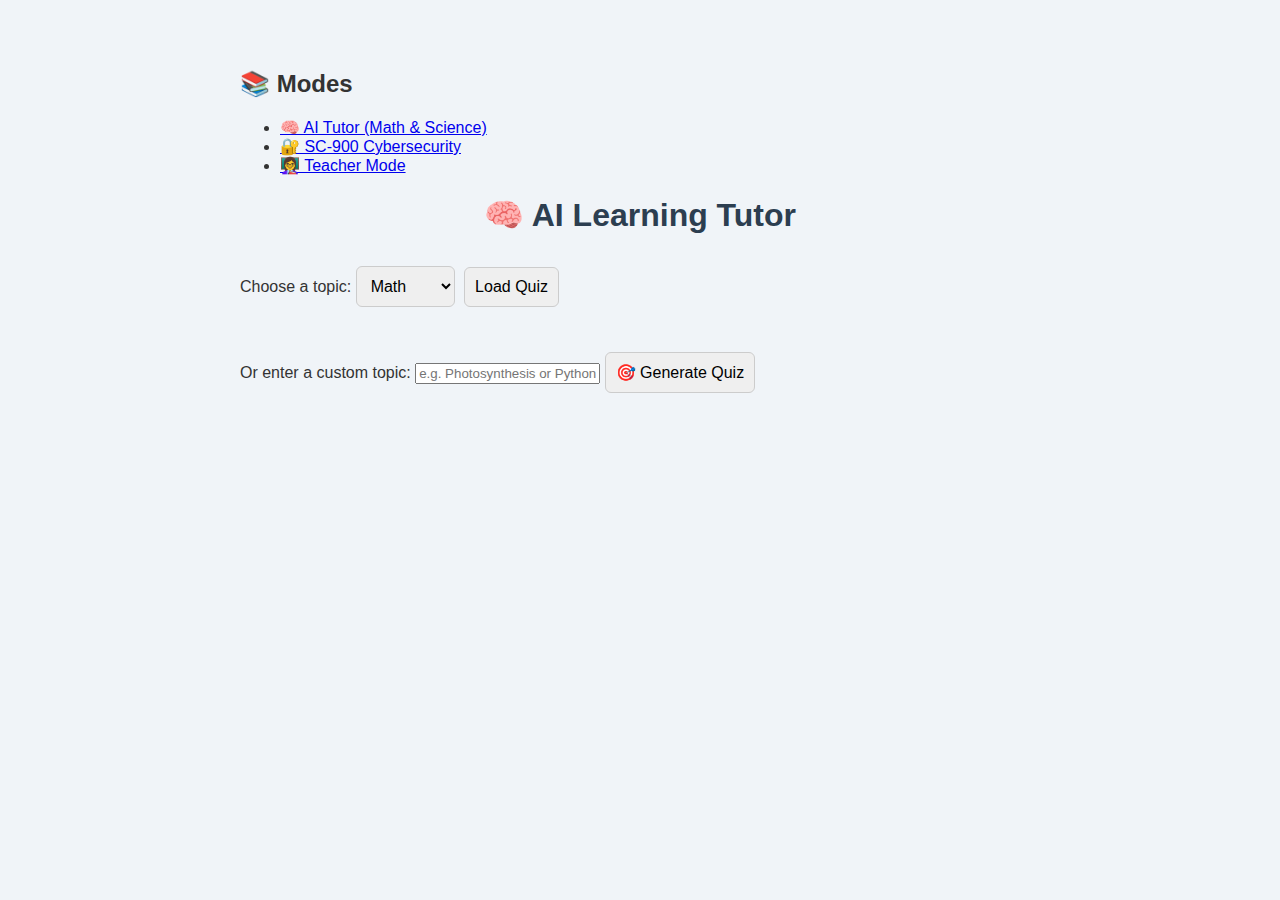
<file: frontend/index.html>
<!DOCTYPE html>
<html lang="en">
<head>
  <meta charset="UTF-8">
  <title>AI Learning Tutor</title>
  <link rel="stylesheet" href="style.css">
  <style>
  </style>
</head>
<body>
  <div class="sidebar">
    <h2>📚 Modes</h2>
    <ul>
      <li><a href="index.html">🧠 AI Tutor (Math & Science)</a></li>
      <li><a href="cybersecurity/index.html">🔐 SC-900 Cybersecurity</a></li>
      <li><a href="teacher.html">👩‍🏫 Teacher Mode</a></li>
    </ul>
  </div>

  <div class="main-content">
    <h1>🧠 AI Learning Tutor</h1>

    <label for="topicSelect">Choose a topic:</label>
    <select id="topicSelect">
      <option value="math">Math</option>
      <option value="science">Science</option>
    </select>
    <button onclick="loadQuiz()">Load Quiz</button>

    <div id="scoreDisplay"></div>
    <div id="quizContainer"></div>

    <button id="retryBtn" onclick="loadQuiz()">🔁 Retry Quiz</button>

    <label for="customTopic">Or enter a custom topic:</label>
    <input type="text" id="customTopic" placeholder="e.g. Photosynthesis or Python Loops">
    <button onclick="generateQuiz()">🎯 Generate Quiz</button>
  </div>

  <script src="index.js"></script>
</body>

</html>
</file>
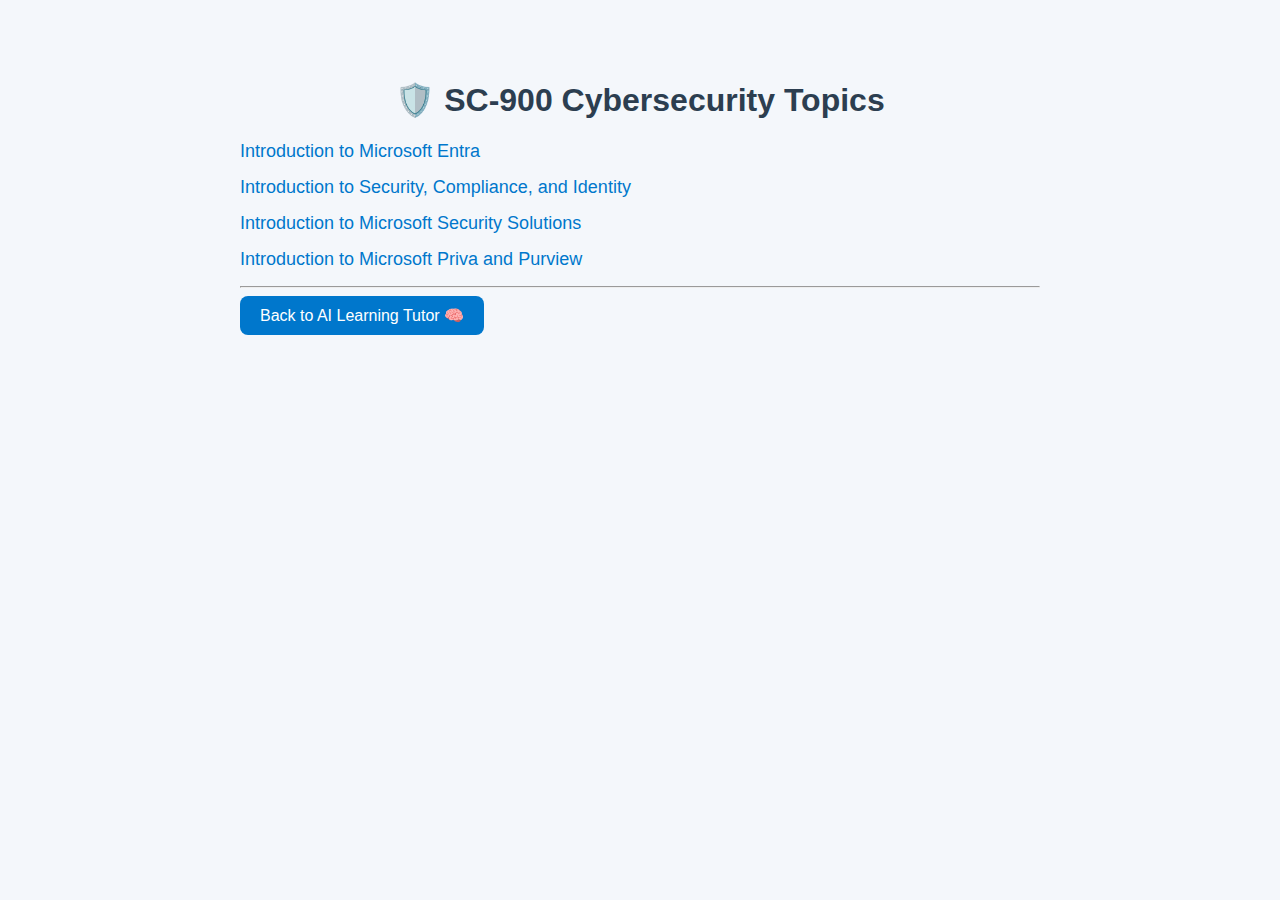
<file: frontend/Cybersecurity/index.html>
<!DOCTYPE html>
<html lang="en">
<head>
  <meta charset="UTF-8" />
  <title>Cybersecurity Tutor</title>
  <link rel="stylesheet" href="style.css">
</head>
<body>
  <h1>🛡️ SC-900 Cybersecurity Topics</h1>
  <ul>
    <li><a href="./entra/entra.html">Introduction to Microsoft Entra</a></li>
    <li><a href="./identity/identity.html">Introduction to Security, Compliance, and Identity</a></li>
    <li><a href="./security/security.html">Introduction to Microsoft Security Solutions</a></li>
    <li><a href="./priva/priva.html">Introduction to Microsoft Priva and Purview</a></li>
  </ul>
  <hr>
  <a href="../index.html">
    <button>Back to AI Learning Tutor 🧠</button>
  </a>


</body>
</html>
</file>
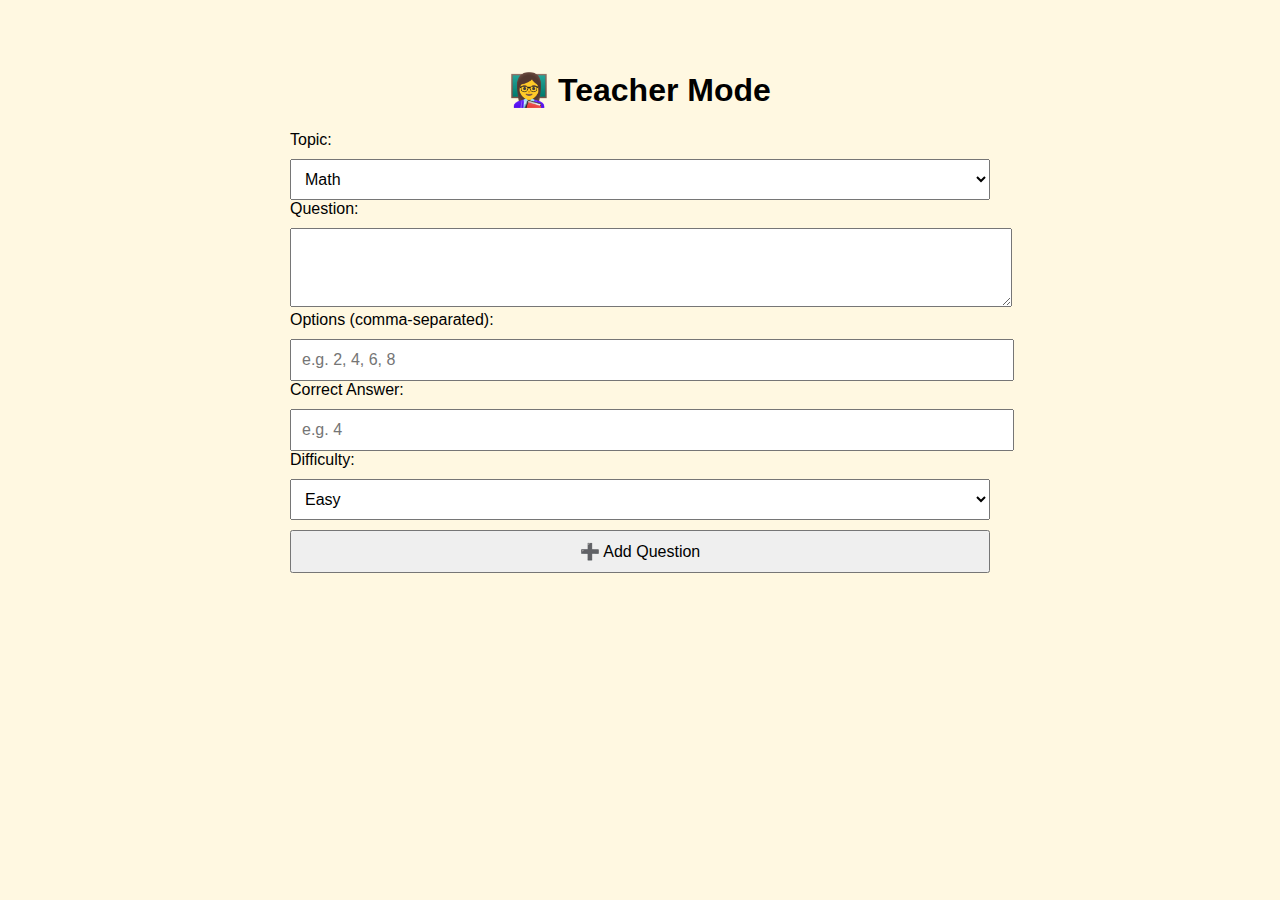
<file: frontend/teacher.html>
<!DOCTYPE html>
<html lang="en">
<head>
  <meta charset="UTF-8">
  <title>Teacher Mode - AI Learning Tutor</title>
  <style>
    body {
      font-family: Arial, sans-serif;
      max-width: 700px;
      margin: 30px auto;
      padding: 20px;
      background: #fff8e1;
      border-radius: 10px;
    }
    input, select, textarea, button {
      width: 100%;
      padding: 10px;
      margin-top: 10px;
      font-size: 1rem;
    }
    h1 { text-align: center; }
    .success {
      margin-top: 20px;
      color: green;
    }
  </style>
</head>
<body>

  <h1>👩‍🏫 Teacher Mode</h1>

  <label>Topic:</label>
  <select id="topic">
    <option value="math">Math</option>
    <option value="science">Science</option>
  </select>

  <label>Question:</label>
  <textarea id="question" rows="3"></textarea>

  <label>Options (comma-separated):</label>
  <input type="text" id="options" placeholder="e.g. 2, 4, 6, 8">

  <label>Correct Answer:</label>
  <input type="text" id="answer" placeholder="e.g. 4">

  <label>Difficulty:</label>
  <select id="difficulty">
    <option value="easy">Easy</option>
    <option value="medium">Medium</option>
    <option value="hard">Hard</option>
  </select>

  <button onclick="submitQuestion()">➕ Add Question</button>

  <div class="success" id="successMsg"></div>

  <script>
    async function submitQuestion() {
      const payload = {
        topic: document.getElementById("topic").value,
        question: document.getElementById("question").value,
        options: document.getElementById("options").value.split(",").map(opt => opt.trim()),
        answer: document.getElementById("answer").value,
        difficulty: document.getElementById("difficulty").value
      };

      const res = await fetch("http://127.0.0.1:5000/add-question", {
        method: "POST",
        headers: { "Content-Type": "application/json" },
        body: JSON.stringify(payload)
      });

      const data = await res.json();
      document.getElementById("successMsg").innerText = data.message || "Saved!";
    }
  </script>

</body>
</html>
</file>
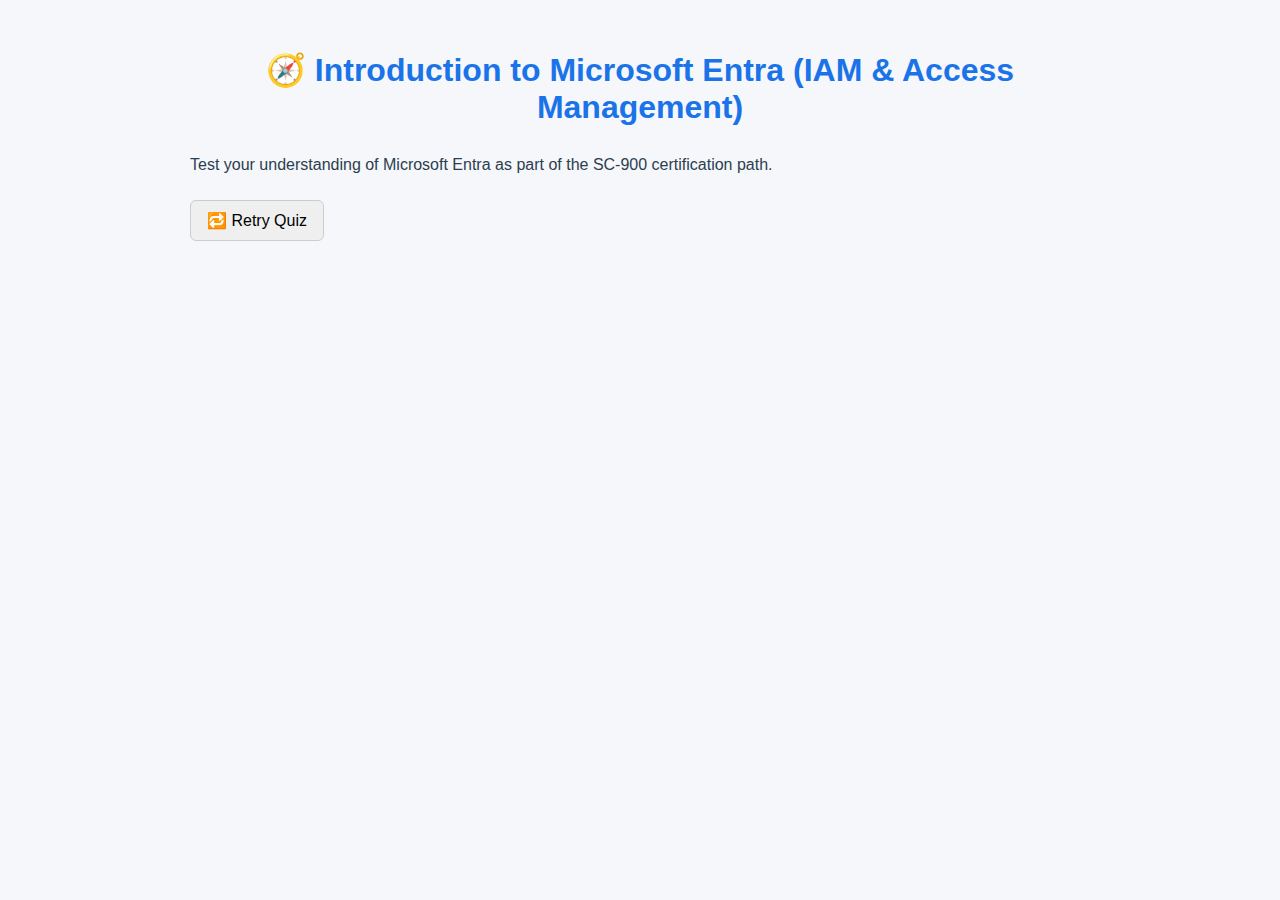
<file: frontend/Cybersecurity/Entra/entra.html>
<!DOCTYPE html>
<html lang="en">
<head>
  <meta charset="UTF-8">
  <title>SC-900: Microsoft Entra Quiz</title>
  <link rel="stylesheet" href="../../shared/style.css">
</head>
<body>
  <h1>🧭 Introduction to Microsoft Entra (IAM & Access Management)</h1>
  <p class="description">Test your understanding of Microsoft Entra as part of the SC-900 certification path.</p>

  <div id="scoreDisplay"></div>
  <div id="quizContainer"></div>

  <button id="retryBtn" onclick="loadQuiz()">🔁 Retry Quiz</button>

  <script>
    localStorage.setItem("cyber_topic", "entra");  // dynamically set topic for backend
  </script>
  <script src="../../shared/quiz.js"></script>

</body>
</html>
</file>
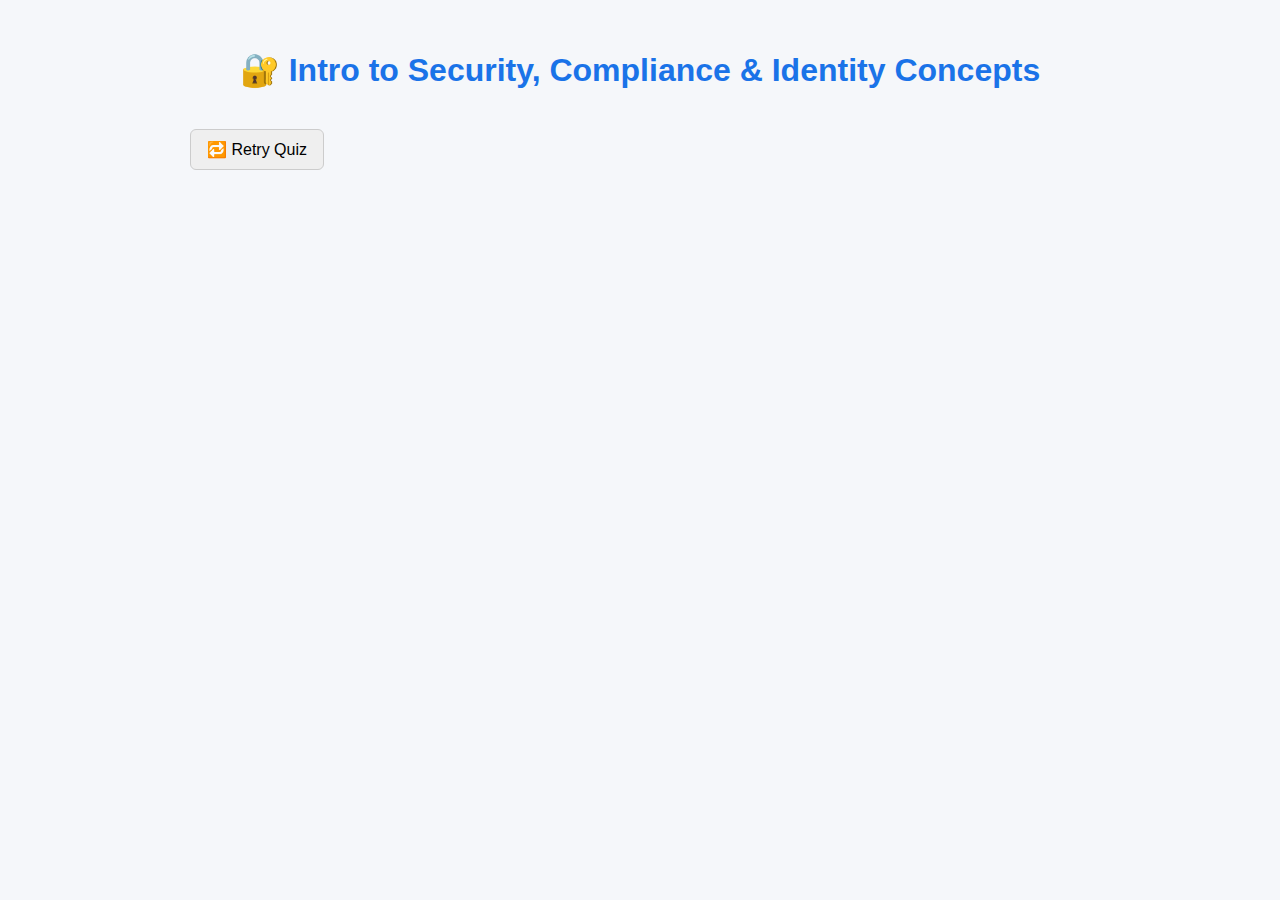
<file: frontend/Cybersecurity/Identity/identity.html>
<!DOCTYPE html>
<html lang="en">
<head>
  <meta charset="UTF-8">
  <title>Identity Concepts - AI Learning Tutor</title>
  <link rel="stylesheet" href="../../shared/style.css">
</head>
<body>

  <h1>🔐 Intro to Security, Compliance & Identity Concepts</h1>
  <div id="scoreDisplay"></div>
  <div id="quizContainer"></div>

  <button id="retryBtn" onclick="loadQuiz()">🔁 Retry Quiz</button>

  <script>
    localStorage.setItem("cyber_topic", "identity");  // dynamically set topic for backend
  </script>
  <script src="../../shared/quiz.js"></script>

</body>
</html>
</file>
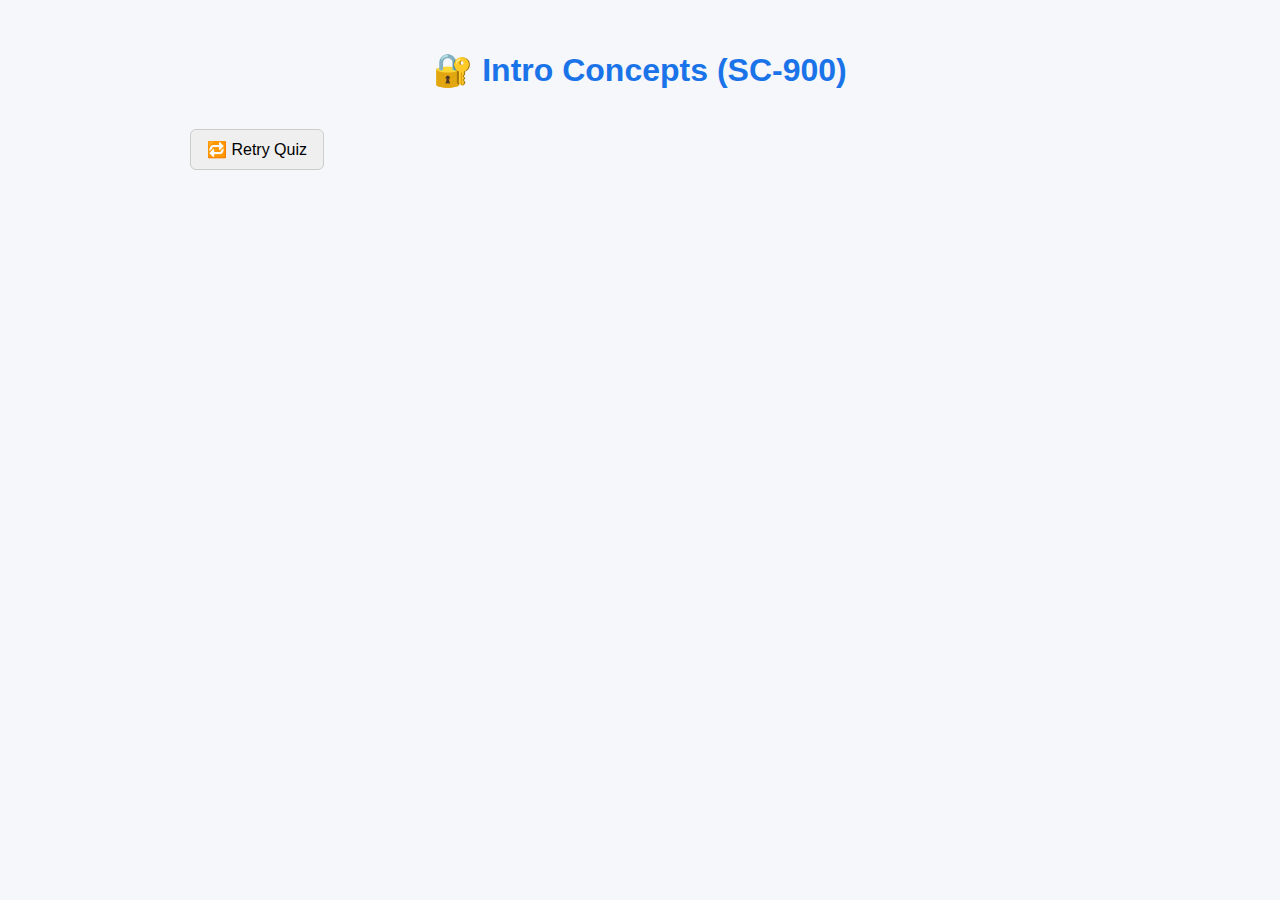
<file: frontend/Cybersecurity/intro/intro.html>
<!DOCTYPE html>
<html lang="en">
<head>
  <meta charset="UTF-8">
  <title>Identity Concepts - AI Learning Tutor</title>
  <link rel="stylesheet" href="../../shared/style.css">
</head>
<body>

  <h1>🔐 Intro Concepts (SC-900)</h1>
  <div id="scoreDisplay"></div>
  <div id="quizContainer"></div>

  <button id="retryBtn" onclick="loadQuiz()">🔁 Retry Quiz</button>

  <script>
    localStorage.setItem("cyber_topic", "intro");  // dynamically set topic for backend
  </script>
  <script src="../../shared/quiz.js"></script>

</body>
</html>
</file>
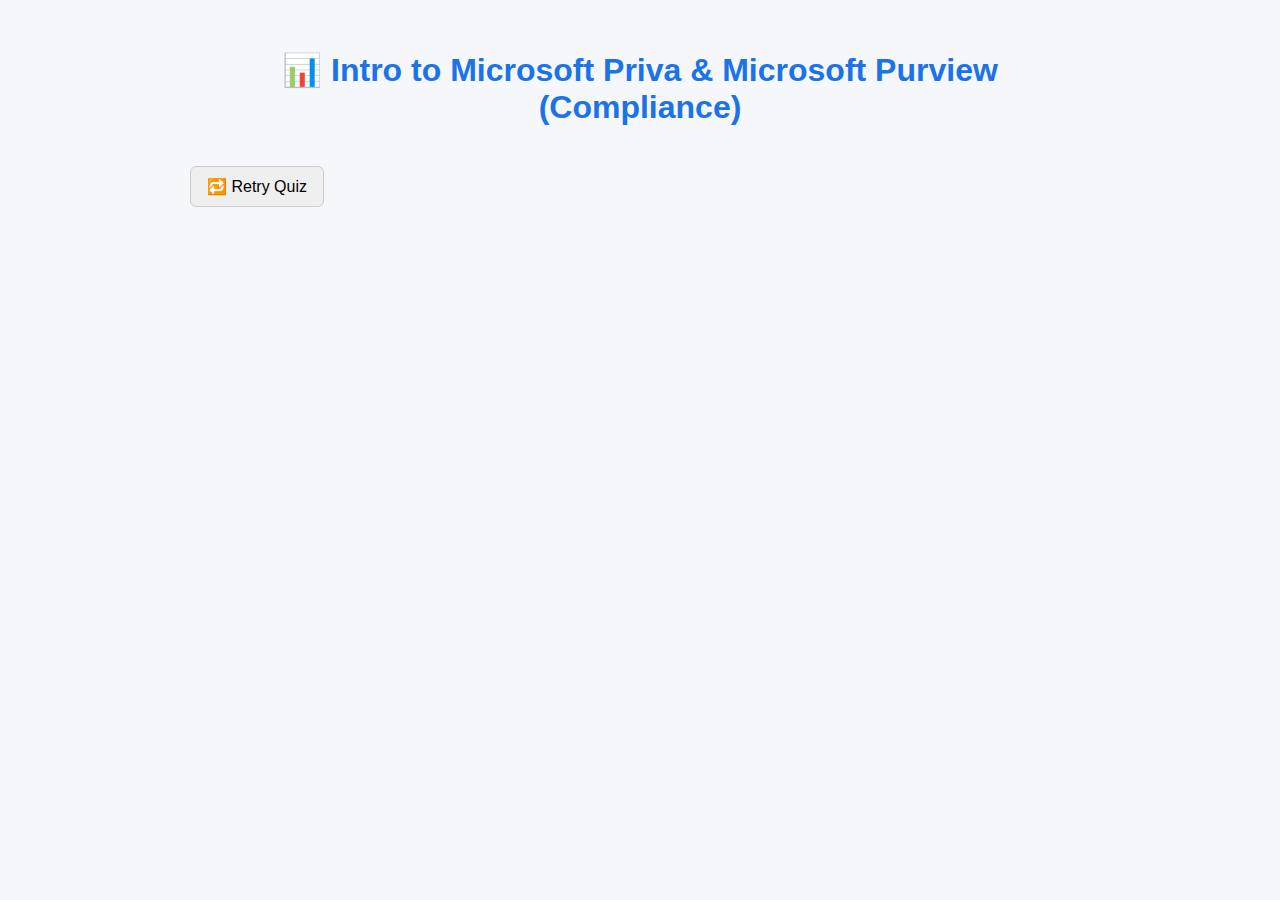
<file: frontend/Cybersecurity/priva/priva.html>
<!DOCTYPE html>
<html lang="en">
<head>
  <meta charset="UTF-8">
  <title>Identity Concepts - AI Learning Tutor</title>
  <link rel="stylesheet" href="../../shared/style.css">
</head>
<body>

  <h1>📊 Intro to Microsoft Priva & Microsoft Purview (Compliance)</h1>
  <div id="scoreDisplay"></div>
  <div id="quizContainer"></div>

  <button id="retryBtn" onclick="loadQuiz()">🔁 Retry Quiz</button>

  <script>
    localStorage.setItem("cyber_topic", "identity");  // dynamically set topic for backend
  </script>
  <script src="../../shared/quiz.js"></script>

</body>
</html>
</file>
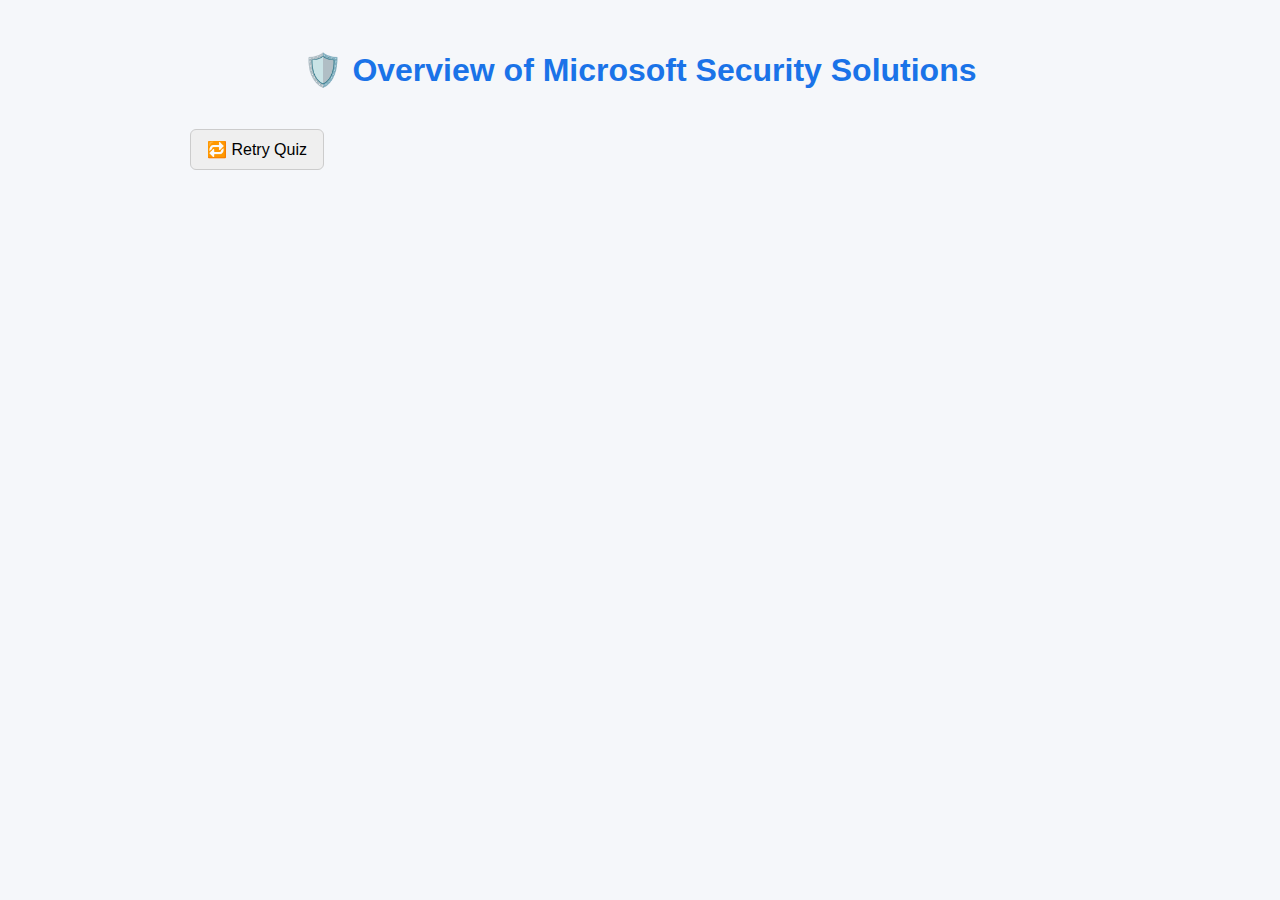
<file: frontend/Cybersecurity/security/security.html>
<!DOCTYPE html>
<html lang="en">
<head>
  <meta charset="UTF-8">
  <title>Identity Concepts - AI Learning Tutor</title>
  <link rel="stylesheet" href="../../shared/style.css">
</head>
<body>

  <h1>🛡️ Overview of Microsoft Security Solutions
</h1>
  <div id="scoreDisplay"></div>
  <div id="quizContainer"></div>

  <button id="retryBtn" onclick="loadQuiz()">🔁 Retry Quiz</button>

  <script>
    localStorage.setItem("cyber_topic", "identity");  // dynamically set topic for backend
  </script>
  <script src="../../shared/quiz.js"></script>

</body>
</html>
</file>
<file: frontend/style.css>
body {
  font-family: 'Segoe UI', Tahoma, Geneva, Verdana, sans-serif;
  max-width: 800px;
  margin: 30px auto;
  padding: 20px;
  background: #f0f4f8;
  color: #333;
}

h1 {
  text-align: center;
  color: #2c3e50;
}

select, button {
  padding: 10px;
  margin: 10px 5px 20px 0;
  font-size: 16px;
  border-radius: 6px;
  border: 1px solid #ccc;
}

button:hover {
  background-color: #0077cc;
  color: white;
  cursor: pointer;
}

#scoreDisplay {
  font-weight: bold;
  margin-bottom: 15px;
  color: #0077cc;
}

.question {
  background: #fff;
  padding: 15px;
  border-radius: 8px;
  margin-bottom: 20px;
  box-shadow: 0 2px 8px rgba(0,0,0,0.1);
}

.explanation {
  margin-top: 10px;
  padding: 10px;
  background: #e7f3ff;
  border-left: 4px solid #0077cc;
}

#quizContainer {
  position: relative;
}

#retryBtn {
  margin-top: 20px;
  display: none;
}
</file>
<file: frontend/Cybersecurity/style.css>
body {
      font-family: 'Segoe UI', Tahoma, sans-serif;
      background-color: #f4f7fb;
      margin: 40px auto;
      max-width: 800px;
      padding: 20px;
    }
    h1 {
      text-align: center;
      color: #2c3e50;
      font-size: 32px;
    }
    ul {
      list-style: none;
      padding: 0;
    }
    li {
      margin: 15px 0;
      font-size: 18px;
    }
    a {
      text-decoration: none;
      color: #0077cc;
    }
    a:hover {
      text-decoration: underline;
    }
    .button-container {
      text-align: center;
      margin-top: 30px;
    }
    button {
      padding: 10px 20px;
      font-size: 16px;
      border-radius: 8px;
      background-color: #0077cc;
      color: white;
      border: none;
      cursor: pointer;
    }
    button:hover {
      background-color: #005fa3;
    }
</file>
<file: frontend/shared/style.css>
body {
  font-family: 'Segoe UI', Tahoma, Geneva, Verdana, sans-serif;
  background-color: #f5f7fa;
  margin: 0;
  padding: 30px;
  color: #2c3e50;
  max-width: 900px;
  margin-left: auto;
  margin-right: auto;
}

h1 {
  text-align: center;
  color: #1a73e8;
  margin-bottom: 30px;
}

select, button {
  padding: 10px 16px;
  margin: 10px 8px 20px 0;
  font-size: 16px;
  border-radius: 6px;
  border: 1px solid #ccc;
  transition: 0.3s ease;
}

button:hover {
  background-color: #1a73e8;
  color: white;
  cursor: pointer;
}

#scoreDisplay {
  font-weight: bold;
  font-size: 18px;
  margin-bottom: 15px;
  color: #1a73e8;
}

.question {
  background-color: #fff;
  padding: 20px;
  margin-bottom: 20px;
  border-radius: 10px;
  box-shadow: 0 2px 10px rgba(0, 0, 0, 0.06);
}

.explanation {
  margin-top: 12px;
  padding: 12px;
  background-color: #eaf3fe;
  border-left: 4px solid #1a73e8;
  border-radius: 4px;
}

label {
  font-size: 16px;
  display: block;
  margin-bottom: 5px;
}
</file>
